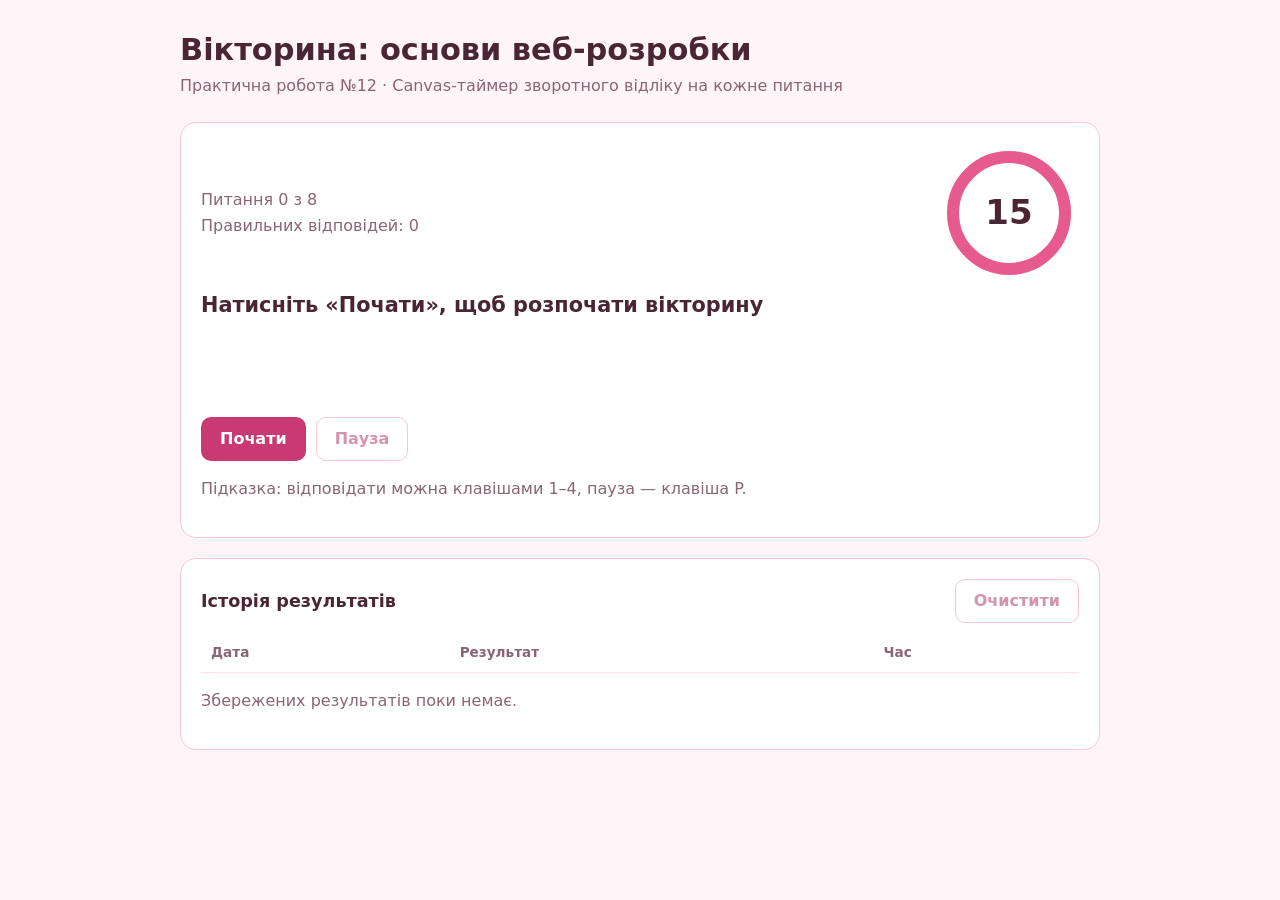
<file: practicum_12/index.html>
<!DOCTYPE html>
<html lang="uk">
<head>
    <meta charset="UTF-8">
    <meta name="viewport" content="width=device-width, initial-scale=1">
    <title>Практична №12 — вікторина з Canvas-таймером</title>
    <link rel="stylesheet" href="style.css">
</head>
<body>
<div class="container">
    <h1>Вікторина: основи веб-розробки</h1>
    <p class="lead">Практична робота №12 · Canvas-таймер зворотного відліку на кожне питання</p>

    <section id="quiz-panel" class="panel">
        <div class="quiz-top">
            <div class="quiz-info">
                <span id="progress" class="muted">Питання 0 з 0</span>
                <span id="score" class="muted">Правильних відповідей: 0</span>
            </div>
            <canvas id="timer" width="140" height="140" role="img" aria-label="Таймер зупинено"></canvas>
        </div>

        <h2 id="question-text">Натисніть «Почати», щоб розпочати вікторину</h2>
        <div id="options" class="options"></div>
        <p id="feedback" class="feedback" aria-live="polite"></p>

        <div class="controls">
            <button id="btn-start" type="button" class="btn btn-primary">Почати</button>
            <button id="btn-pause" type="button" class="btn btn-ghost" disabled>Пауза</button>
        </div>
        <p class="muted">Підказка: відповідати можна клавішами 1–4, пауза — клавіша P.</p>
    </section>

    <section class="panel">
        <div class="history-head">
            <h2>Історія результатів</h2>
            <button id="btn-clear" type="button" class="btn btn-ghost">Очистити</button>
        </div>
        <p id="best" class="best muted"></p>
        <div class="table-wrap">
            <table>
                <thead><tr><th>Дата</th><th>Результат</th><th>Час</th></tr></thead>
                <tbody id="history"></tbody>
            </table>
        </div>
        <p id="history-empty" class="muted">Збережених результатів поки немає.</p>
    </section>
</div>
<script src="script.js"></script>
</body>
</html>
</file>
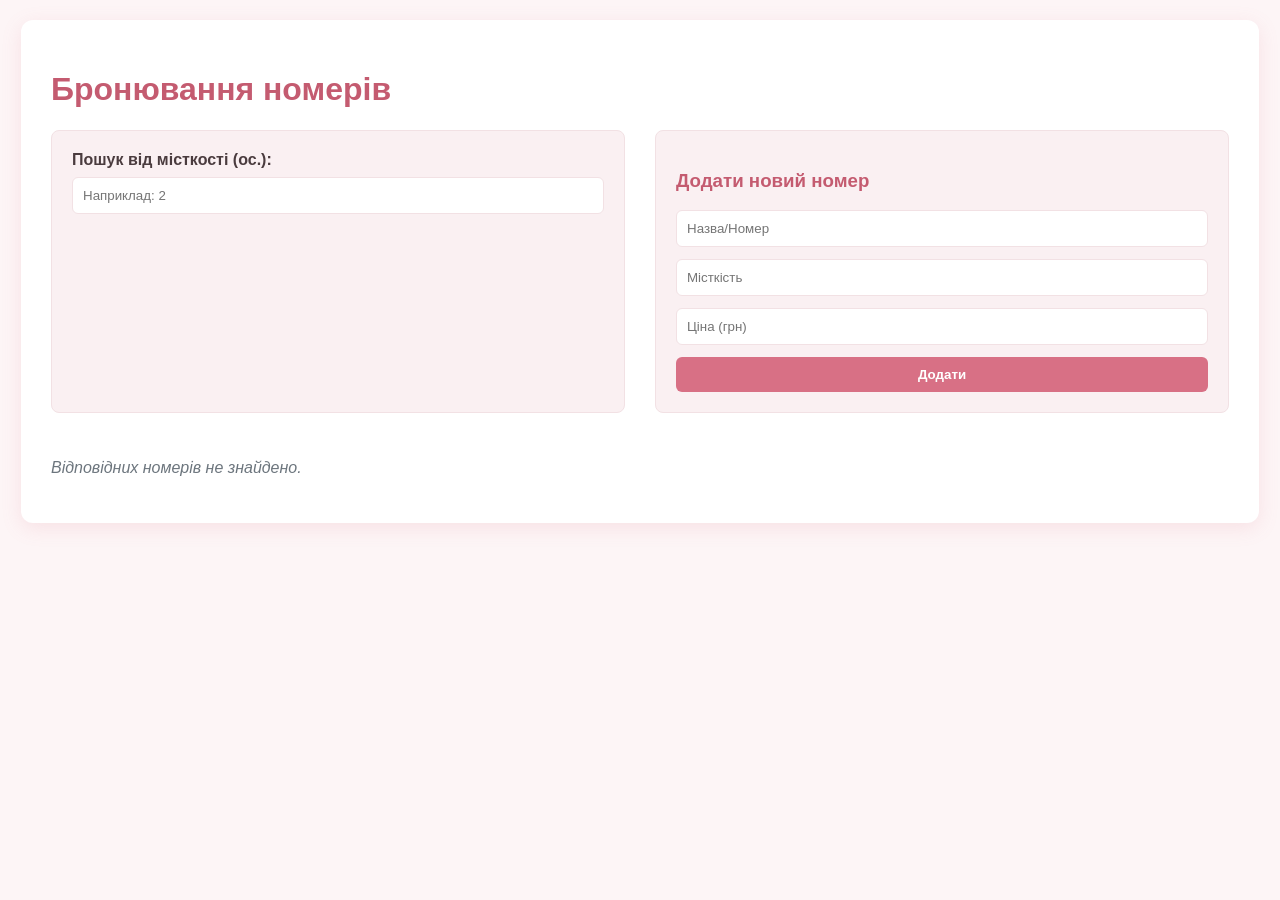
<file: practicum_5/index.html>
<!DOCTYPE html>
<html lang="uk">
<head>
    <meta charset="UTF-8">
    <meta name="viewport" content="width=device-width, initial-scale=1.0">
    <title>Система бронювання</title>
    <link rel="stylesheet" href="style.css">
</head>
<body>
    <div class="container">
        <h1>Бронювання номерів</h1>
        
        <!-- Крок 2: Поле пошуку та форма додавання -->
        <div class="top-controls">
            <div class="search-box">
                <label for="search-capacity">Пошук від місткості (ос.):</label>
                <input type="number" id="search-capacity" placeholder="Наприклад: 2" min="1">
            </div>

            <div class="form-box">
                <h3>Додати новий номер</h3>
                <form id="add-room-form">
                    <input type="text" id="add-number" placeholder="Назва/Номер" maxlength="50" required>
                    <input type="number" id="add-capacity" placeholder="Місткість" min="1" max="1000" step="1" required>
                    <input type="number" id="add-price" placeholder="Ціна (грн)" step="0.01" min="0.01" required>
                    <button type="submit" class="btn btn-success">Додати</button>
                </form>
            </div>
        </div>

        <div id="error-message" aria-live="polite"></div>
        
        <!-- Крок 2: Контейнер для результатів -->
        <div id="results" class="rooms-grid">
            
        </div>
    </div>

    <script src="script.js"></script>
</body>
</html>
</file>
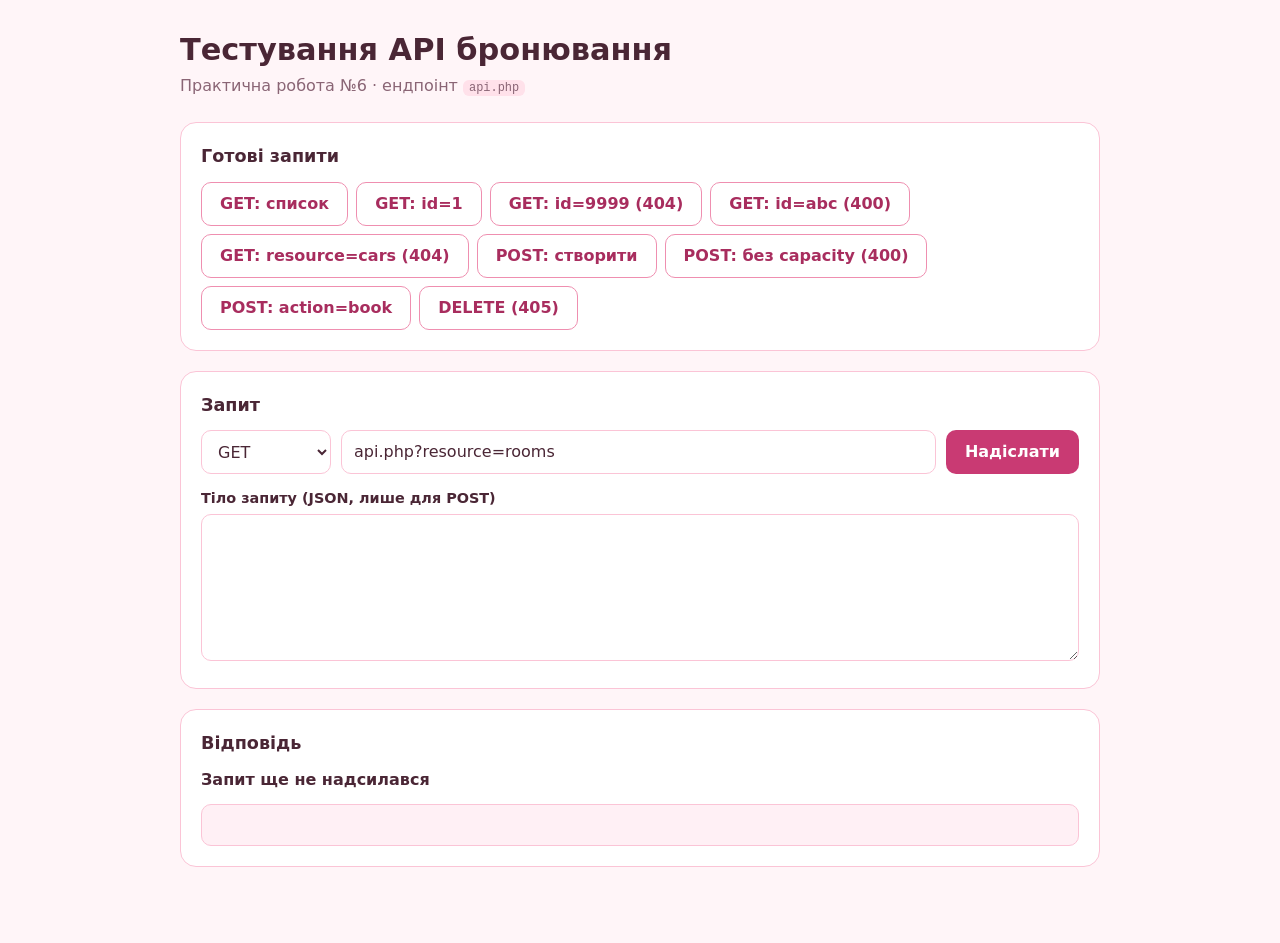
<file: practicum_6/index.html>
<!DOCTYPE html>
<html lang="uk">
<head>
    <meta charset="UTF-8">
    <meta name="viewport" content="width=device-width, initial-scale=1">
    <title>Практична №6 — тестування API бронювання</title>
    <link rel="stylesheet" href="style.css">
</head>
<body>
<div class="container">
    <h1>Тестування API бронювання</h1>
    <p class="lead">Практична робота №6 · ендпоінт <code>api.php</code></p>

    <section class="panel">
        <h2>Готові запити</h2>
        <div id="presets" class="chips"></div>
    </section>

    <section class="panel">
        <h2>Запит</h2>
        <form id="request-form" class="request-form">
            <div class="row">
                <select id="method" aria-label="HTTP-метод">
                    <option>GET</option>
                    <option>POST</option>
                    <option>DELETE</option>
                </select>
                <input id="url" type="text" aria-label="URL запиту" value="api.php?resource=rooms" required>
                <button type="submit" class="btn btn-primary">Надіслати</button>
            </div>
            <label for="body">Тіло запиту (JSON, лише для POST)</label>
            <textarea id="body" rows="6" spellcheck="false"></textarea>
        </form>
    </section>

    <section class="panel">
        <h2>Відповідь</h2>
        <div id="status" class="status-line">Запит ще не надсилався</div>
        <pre id="output" class="code"></pre>
    </section>
</div>
<script src="script.js"></script>
</body>
</html>
</file>
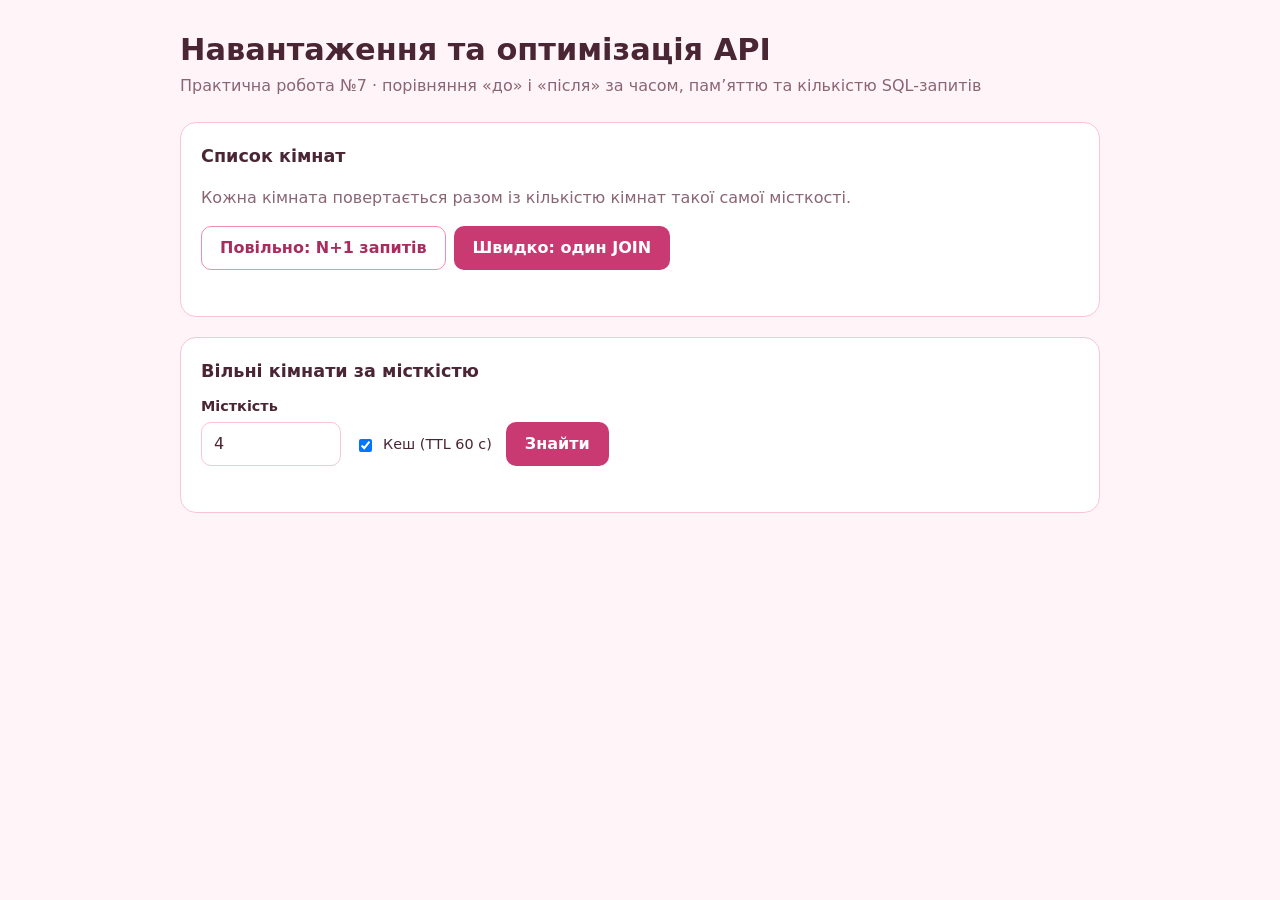
<file: practicum_7/index.html>
<!DOCTYPE html>
<html lang="uk">
<head>
    <meta charset="UTF-8">
    <meta name="viewport" content="width=device-width, initial-scale=1">
    <title>Практична №7 — навантаження та оптимізація</title>
    <link rel="stylesheet" href="style.css">
</head>
<body>
<div class="container">
    <h1>Навантаження та оптимізація API</h1>
    <p class="lead">Практична робота №7 · порівняння «до» і «після» за часом, пам’яттю та кількістю SQL-запитів</p>

    <div id="error-message"></div>

    <section class="panel">
        <h2>Список кімнат</h2>
        <p class="muted">Кожна кімната повертається разом із кількістю кімнат такої самої місткості.</p>
        <div class="chips">
            <button id="btn-slow" type="button" class="btn btn-ghost">Повільно: N+1 запитів</button>
            <button id="btn-fast" type="button" class="btn btn-primary">Швидко: один JOIN</button>
        </div>
        <div id="list-metrics" class="metrics"></div>
        <p id="list-note" class="note muted"></p>
    </section>

    <section class="panel">
        <h2>Вільні кімнати за місткістю</h2>
        <form id="available-form" class="inline-form">
            <div class="field">
                <label for="capacity">Місткість</label>
                <input id="capacity" type="number" min="1" value="4" required>
            </div>
            <label class="check"><input id="use-cache" type="checkbox" checked> Кеш (TTL 60 с)</label>
            <button type="submit" class="btn btn-primary">Знайти</button>
        </form>
        <div id="avail-metrics" class="metrics"></div>
        <p id="avail-note" class="note muted"></p>
    </section>
</div>
<script src="script.js"></script>
</body>
</html>
</file>
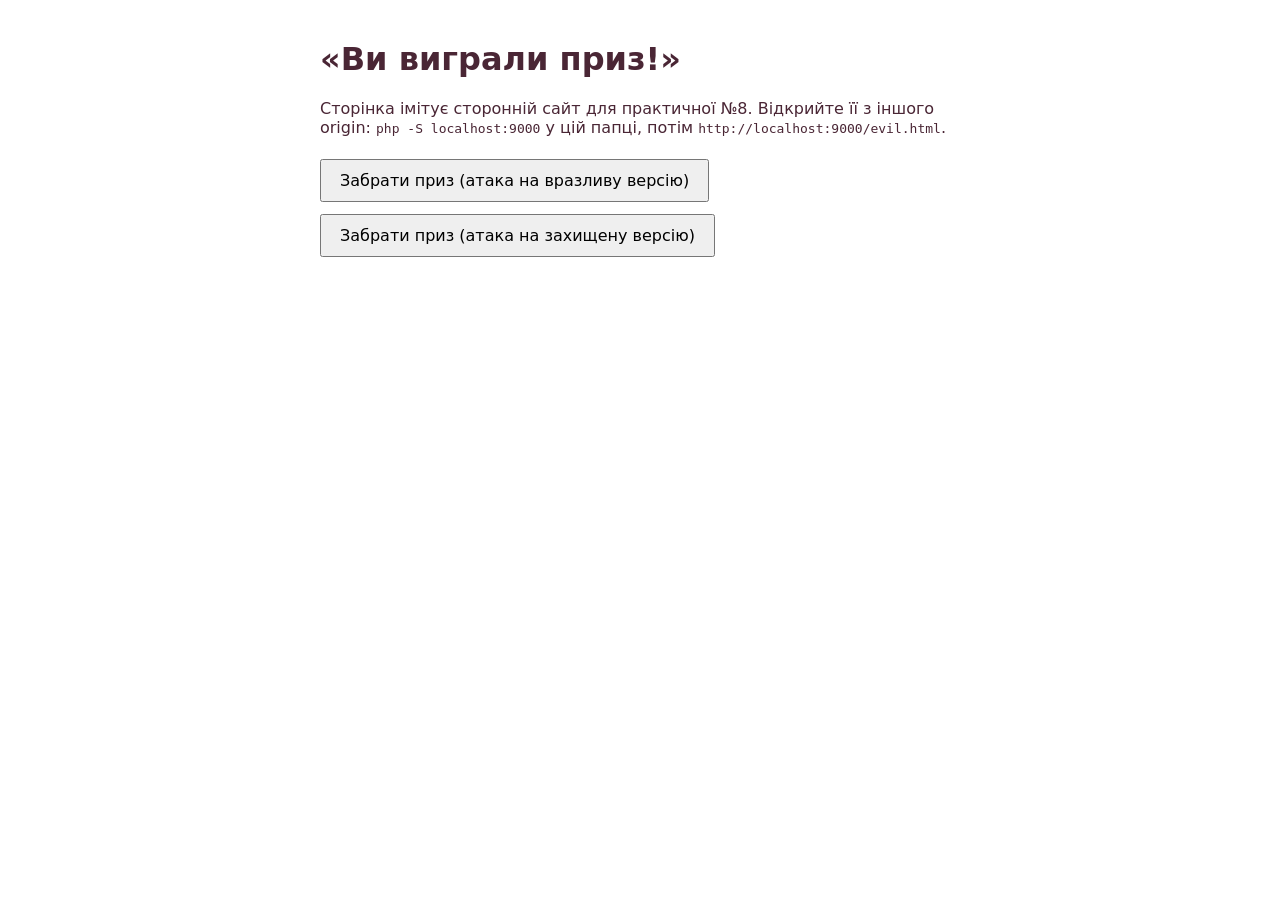
<file: practicum_8/csrf_attack/evil.html>
<!DOCTYPE html>
<html lang="uk">
<head>
    <meta charset="UTF-8">
    <title>Навчальна демонстрація CSRF</title>
    <style>
        body { font-family: system-ui, sans-serif; max-width: 640px; margin: 40px auto; padding: 0 16px; color: #4a2635; }
        button { font: inherit; padding: 10px 18px; margin: 6px 6px 6px 0; cursor: pointer; }
    </style>
</head>
<body>
<h1>«Ви виграли приз!»</h1>
<p>Сторінка імітує сторонній сайт для практичної №8. Відкрийте її з іншого origin:
    <code>php -S localhost:9000</code> у цій папці, потім <code>http://localhost:9000/evil.html</code>.</p>

<form id="attack-before" method="post">
    <input type="hidden" name="action" value="book">
    <input type="hidden" name="room_id" value="1">
    <input type="hidden" name="guest_name" value="CSRF-атака">
    <input type="hidden" name="date_from" value="2027-02-10">
    <input type="hidden" name="date_to" value="2027-02-12">
    <button type="submit">Забрати приз (атака на вразливу версію)</button>
</form>

<form id="attack-after" method="post">
    <input type="hidden" name="action" value="book">
    <input type="hidden" name="room_id" value="1">
    <input type="hidden" name="guest_name" value="CSRF-атака">
    <input type="hidden" name="date_from" value="2027-02-10">
    <input type="hidden" name="date_to" value="2027-02-12">
    <button type="submit">Забрати приз (атака на захищену версію)</button>
</form>

<script>
    const APP_URL = 'http://localhost:8000';
    document.getElementById('attack-before').action = APP_URL + '/before/index.php';
    document.getElementById('attack-after').action = APP_URL + '/after/index.php';
</script>
</body>
</html>
</file>
<file: practicum_12/style.css>
:root {
  --bg: #fff5f8;
  --surface: #ffffff;
  --pink-50: #fff0f5;
  --pink-100: #ffe1ea;
  --pink-200: #fbc4d6;
  --pink-400: #ef8fb0;
  --accent: #c93a73;
  --accent-dark: #a82d5e;
  --ink: #4a2635;
  --muted: #8a6575;
  --ok: #2b7a50;
  --ok-bg: #e4f6ec;
  --warn: #8f5614;
  --warn-bg: #fff1dc;
  --danger: #b3261e;
  --danger-bg: #fde8e6;
}
*, *::before, *::after { box-sizing: border-box; }
body {
  margin: 0;
  font-family: system-ui, -apple-system, "Segoe UI", Roboto, sans-serif;
  background: var(--bg);
  color: var(--ink);
  line-height: 1.5;
}
.container { max-width: 960px; margin: 0 auto; padding: 32px 20px 56px; }
h1 { font-size: 1.9rem; line-height: 1.2; margin: 0 0 6px; }
h2 { font-size: 1.1rem; margin: 0 0 12px; }
.lead { margin: 0 0 24px; color: var(--muted); }
.muted { color: var(--muted); }
code { background: var(--pink-100); padding: 1px 6px; border-radius: 6px; font-size: .92em; }

.panel {
  background: var(--surface);
  border: 1px solid var(--pink-200);
  border-radius: 16px;
  padding: 20px;
  margin-bottom: 20px;
}

label { display: block; font-weight: 600; font-size: .9rem; margin-bottom: 4px; }
input, select, textarea {
  font: inherit; color: inherit; width: 100%;
  padding: 9px 12px; background: #fff;
  border: 1.5px solid var(--pink-200); border-radius: 10px;
}
input[type="checkbox"] { width: auto; }
:focus-visible { outline: 3px solid var(--accent); outline-offset: 2px; }

.btn {
  font: inherit; font-weight: 600; cursor: pointer;
  padding: 9px 18px; border-radius: 10px; border: 1.5px solid transparent;
  transition: background .15s, color .15s;
}
.btn-primary { background: var(--accent); color: #fff; }
.btn-primary:hover { background: var(--accent-dark); }
.btn-ghost { background: #fff; border-color: var(--pink-400); color: var(--accent-dark); }
.btn-ghost:hover { background: var(--pink-50); }
.btn-danger { background: #fff; border-color: var(--danger); color: var(--danger); padding: 5px 12px; }
.btn-danger:hover { background: var(--danger-bg); }
.btn:disabled { opacity: .5; cursor: not-allowed; }

.chips { display: flex; flex-wrap: wrap; gap: 8px; }
.badge { display: inline-block; padding: 2px 10px; border-radius: 999px; font-size: .82rem; font-weight: 700; }
.badge.ok { background: var(--ok-bg); color: var(--ok); }
.badge.warn { background: var(--warn-bg); color: var(--warn); }
.badge.err { background: var(--danger-bg); color: var(--danger); }

pre.code {
  margin: 0; min-height: 3em; padding: 14px; overflow: auto;
  background: var(--pink-50); border: 1px solid var(--pink-200); border-radius: 10px;
  font-size: .88rem; white-space: pre-wrap; word-break: break-word;
}

.table-wrap { overflow-x: auto; }
table { width: 100%; border-collapse: collapse; font-size: .95rem; }
th, td { text-align: left; padding: 9px 10px; border-bottom: 1px solid var(--pink-100); }
th { color: var(--muted); font-weight: 600; font-size: .85rem; }

.banner { padding: 10px 14px; border-radius: 10px; margin-bottom: 14px; font-weight: 500; }
.banner.ok { background: var(--ok-bg); color: var(--ok); }
.banner.err { background: var(--danger-bg); color: var(--danger); }
.banner ul { margin: 0; padding-left: 20px; }

.metrics { display: grid; grid-template-columns: repeat(auto-fit, minmax(130px, 1fr)); gap: 10px; margin-top: 14px; }
.metric { background: var(--pink-50); border: 1px solid var(--pink-200); border-radius: 12px; padding: 10px 14px; }
.metric .value { font-size: 1.4rem; font-weight: 700; }
.metric .name { font-size: .8rem; color: var(--muted); }

@media (prefers-reduced-motion: reduce) { * { transition: none !important; } }

/* Вікторина */
.quiz-top { display: flex; justify-content: space-between; align-items: center; gap: 16px; margin-bottom: 8px; }
.quiz-info { display: flex; flex-direction: column; gap: 2px; }
#timer { flex: none; }
#question-text { font-size: 1.3rem; line-height: 1.35; margin: 8px 0 16px; min-height: 2.7em; }
.options { display: grid; gap: 10px; transition: filter .2s; }
.option {
  font: inherit; text-align: left; cursor: pointer;
  padding: 12px 16px; border-radius: 12px;
  background: #fff; color: var(--ink);
  border: 1.5px solid var(--pink-200);
  transition: background .15s, border-color .15s;
}
.option:hover:not(:disabled) { background: var(--pink-50); border-color: var(--pink-400); }
.option:disabled { cursor: default; }
.option.correct { background: var(--ok-bg); border-color: var(--ok); color: var(--ok); font-weight: 600; }
.option.wrong { background: var(--danger-bg); border-color: var(--danger); color: var(--danger); }
.feedback { min-height: 1.6em; margin: 14px 0 0; font-weight: 600; }
.controls { display: flex; gap: 10px; margin-top: 14px; }
.is-paused .options { filter: blur(7px); pointer-events: none; }
.history-head { display: flex; justify-content: space-between; align-items: center; margin-bottom: 8px; }
.history-head h2 { margin: 0; }
.best { margin: 0 0 10px; }
</file>
<file: practicum_5/style.css>
body {
    font-family: 'Segoe UI', Tahoma, Geneva, Verdana, sans-serif;
    background-color: #fdf5f6;
    color: #4a3b3e;
    margin: 0;
    padding: 20px;
    font-size: 16px;
}

.container {
    max-width: 95%;
    margin: 0 auto;
    background: #ffffff;
    padding: 30px;
    border-radius: 12px;
    box-shadow: 0 5px 20px rgba(216, 112, 133, 0.15);
}

h1, h3 { color: #c45b70; }

.top-controls {
    display: flex;
    gap: 30px;
    margin-bottom: 30px;
    flex-wrap: wrap;
}

.search-box, .form-box {
    flex: 1;
    min-width: 300px;
    background: #faf0f2;
    padding: 20px;
    border-radius: 8px;
    border: 1px solid #f2e1e4;
}

.search-box label {
    display: block;
    margin-bottom: 8px;
    font-weight: bold;
}

input {
    width: 100%;
    padding: 10px;
    margin-bottom: 12px;
    border: 1px solid #f2e1e4;
    border-radius: 6px;
    box-sizing: border-box;
}

input:focus {
    outline: none;
    border-color: #d87085;
}

.btn {
    padding: 10px 15px;
    border: none;
    border-radius: 6px;
    cursor: pointer;
    font-weight: bold;
    color: white;
    transition: 0.2s;
}

.btn-success { background: #d87085; width: 100%; }
.btn-success:hover { background: #c45b70; }
.btn-primary { background: #d87085; width: 100%; }
.btn-primary:hover { background: #c45b70; }

.rooms-grid {
    display: grid;
    grid-template-columns: repeat(auto-fill, minmax(280px, 1fr));
    gap: 25px;
    margin-top: 25px;
}

.room-card {
    background: #ffffff;
    border: 2px solid #f2e1e4;
    border-radius: 12px;
    box-shadow: 0 4px 12px rgba(216, 112, 133, 0.1);
    padding: 20px;
    display: flex;
    flex-direction: column;
    justify-content: space-between;
    transition: transform 0.2s ease, box-shadow 0.2s ease;
}

.room-card:hover {
    transform: translateY(-4px);
    box-shadow: 0 8px 18px rgba(216, 112, 133, 0.25);
}

.room-card.booked {
    background-color: #fff8f9;
    border-color: #f5c6cb;
}

.card-header h3 {
    margin-top: 0;
    margin-bottom: 10px;
    color: #c45b70;
    font-size: 1.3rem;
    border-bottom: 1px dashed #f2e1e4;
    padding-bottom: 8px;
}

.card-body p {
    margin: 8px 0;
    color: #4a3b3e;
    font-size: 1rem;
}

.card-footer {
    margin-top: 15px;
    padding-top: 10px;
    text-align: center;
}

.badge.danger, .badge-danger {
    display: inline-block;
    background-color: #e63946;
    color: #ffffff;
    padding: 8px 20px;
    border-radius: 20px;
    font-weight: bold;
    font-size: 0.95rem;
    box-shadow: 0 2px 6px rgba(230, 57, 70, 0.3);
    letter-spacing: 0.5px;
}

.error-alert {
    background: #f8d7da;
    color: #721c24;
    padding: 15px;
    border-radius: 6px;
    margin-bottom: 20px;
    border: 1px solid #f5c6cb;
}

.no-data {
    color: #6c757d;
    font-style: italic;
    grid-column: 1 / -1;
}
</file>
<file: practicum_6/style.css>
:root {
  --bg: #fff5f8;
  --surface: #ffffff;
  --pink-50: #fff0f5;
  --pink-100: #ffe1ea;
  --pink-200: #fbc4d6;
  --pink-400: #ef8fb0;
  --accent: #c93a73;
  --accent-dark: #a82d5e;
  --ink: #4a2635;
  --muted: #8a6575;
  --ok: #2b7a50;
  --ok-bg: #e4f6ec;
  --warn: #8f5614;
  --warn-bg: #fff1dc;
  --danger: #b3261e;
  --danger-bg: #fde8e6;
}
*, *::before, *::after { box-sizing: border-box; }
body {
  margin: 0;
  font-family: system-ui, -apple-system, "Segoe UI", Roboto, sans-serif;
  background: var(--bg);
  color: var(--ink);
  line-height: 1.5;
}
.container { max-width: 960px; margin: 0 auto; padding: 32px 20px 56px; }
h1 { font-size: 1.9rem; line-height: 1.2; margin: 0 0 6px; }
h2 { font-size: 1.1rem; margin: 0 0 12px; }
.lead { margin: 0 0 24px; color: var(--muted); }
.muted { color: var(--muted); }
code { background: var(--pink-100); padding: 1px 6px; border-radius: 6px; font-size: .92em; }

.panel {
  background: var(--surface);
  border: 1px solid var(--pink-200);
  border-radius: 16px;
  padding: 20px;
  margin-bottom: 20px;
}

label { display: block; font-weight: 600; font-size: .9rem; margin-bottom: 4px; }
input, select, textarea {
  font: inherit; color: inherit; width: 100%;
  padding: 9px 12px; background: #fff;
  border: 1.5px solid var(--pink-200); border-radius: 10px;
}
input[type="checkbox"] { width: auto; }
:focus-visible { outline: 3px solid var(--accent); outline-offset: 2px; }

.btn {
  font: inherit; font-weight: 600; cursor: pointer;
  padding: 9px 18px; border-radius: 10px; border: 1.5px solid transparent;
  transition: background .15s, color .15s;
}
.btn-primary { background: var(--accent); color: #fff; }
.btn-primary:hover { background: var(--accent-dark); }
.btn-ghost { background: #fff; border-color: var(--pink-400); color: var(--accent-dark); }
.btn-ghost:hover { background: var(--pink-50); }
.btn-danger { background: #fff; border-color: var(--danger); color: var(--danger); padding: 5px 12px; }
.btn-danger:hover { background: var(--danger-bg); }
.btn:disabled { opacity: .5; cursor: not-allowed; }

.chips { display: flex; flex-wrap: wrap; gap: 8px; }
.badge { display: inline-block; padding: 2px 10px; border-radius: 999px; font-size: .82rem; font-weight: 700; }
.badge.ok { background: var(--ok-bg); color: var(--ok); }
.badge.warn { background: var(--warn-bg); color: var(--warn); }
.badge.err { background: var(--danger-bg); color: var(--danger); }

pre.code {
  margin: 0; min-height: 3em; padding: 14px; overflow: auto;
  background: var(--pink-50); border: 1px solid var(--pink-200); border-radius: 10px;
  font-size: .88rem; white-space: pre-wrap; word-break: break-word;
}

.table-wrap { overflow-x: auto; }
table { width: 100%; border-collapse: collapse; font-size: .95rem; }
th, td { text-align: left; padding: 9px 10px; border-bottom: 1px solid var(--pink-100); }
th { color: var(--muted); font-weight: 600; font-size: .85rem; }

.banner { padding: 10px 14px; border-radius: 10px; margin-bottom: 14px; font-weight: 500; }
.banner.ok { background: var(--ok-bg); color: var(--ok); }
.banner.err { background: var(--danger-bg); color: var(--danger); }
.banner ul { margin: 0; padding-left: 20px; }

.metrics { display: grid; grid-template-columns: repeat(auto-fit, minmax(130px, 1fr)); gap: 10px; margin-top: 14px; }
.metric { background: var(--pink-50); border: 1px solid var(--pink-200); border-radius: 12px; padding: 10px 14px; }
.metric .value { font-size: 1.4rem; font-weight: 700; }
.metric .name { font-size: .8rem; color: var(--muted); }

@media (prefers-reduced-motion: reduce) { * { transition: none !important; } }

/* Сторінка тестування API */
.request-form .row { display: grid; grid-template-columns: 130px 1fr auto; gap: 10px; margin-bottom: 14px; }
.request-form textarea { font-family: ui-monospace, "SF Mono", Menlo, Consolas, monospace; font-size: .88rem; }
.status-line { display: flex; flex-wrap: wrap; align-items: center; gap: 10px; margin-bottom: 12px; font-weight: 600; }
@media (max-width: 600px) { .request-form .row { grid-template-columns: 1fr; } }
</file>
<file: practicum_7/style.css>
:root {
  --bg: #fff5f8;
  --surface: #ffffff;
  --pink-50: #fff0f5;
  --pink-100: #ffe1ea;
  --pink-200: #fbc4d6;
  --pink-400: #ef8fb0;
  --accent: #c93a73;
  --accent-dark: #a82d5e;
  --ink: #4a2635;
  --muted: #8a6575;
  --ok: #2b7a50;
  --ok-bg: #e4f6ec;
  --warn: #8f5614;
  --warn-bg: #fff1dc;
  --danger: #b3261e;
  --danger-bg: #fde8e6;
}
*, *::before, *::after { box-sizing: border-box; }
body {
  margin: 0;
  font-family: system-ui, -apple-system, "Segoe UI", Roboto, sans-serif;
  background: var(--bg);
  color: var(--ink);
  line-height: 1.5;
}
.container { max-width: 960px; margin: 0 auto; padding: 32px 20px 56px; }
h1 { font-size: 1.9rem; line-height: 1.2; margin: 0 0 6px; }
h2 { font-size: 1.1rem; margin: 0 0 12px; }
.lead { margin: 0 0 24px; color: var(--muted); }
.muted { color: var(--muted); }
code { background: var(--pink-100); padding: 1px 6px; border-radius: 6px; font-size: .92em; }

.panel {
  background: var(--surface);
  border: 1px solid var(--pink-200);
  border-radius: 16px;
  padding: 20px;
  margin-bottom: 20px;
}

label { display: block; font-weight: 600; font-size: .9rem; margin-bottom: 4px; }
input, select, textarea {
  font: inherit; color: inherit; width: 100%;
  padding: 9px 12px; background: #fff;
  border: 1.5px solid var(--pink-200); border-radius: 10px;
}
input[type="checkbox"] { width: auto; }
:focus-visible { outline: 3px solid var(--accent); outline-offset: 2px; }

.btn {
  font: inherit; font-weight: 600; cursor: pointer;
  padding: 9px 18px; border-radius: 10px; border: 1.5px solid transparent;
  transition: background .15s, color .15s;
}
.btn-primary { background: var(--accent); color: #fff; }
.btn-primary:hover { background: var(--accent-dark); }
.btn-ghost { background: #fff; border-color: var(--pink-400); color: var(--accent-dark); }
.btn-ghost:hover { background: var(--pink-50); }
.btn-danger { background: #fff; border-color: var(--danger); color: var(--danger); padding: 5px 12px; }
.btn-danger:hover { background: var(--danger-bg); }
.btn:disabled { opacity: .5; cursor: not-allowed; }

.chips { display: flex; flex-wrap: wrap; gap: 8px; }
.badge { display: inline-block; padding: 2px 10px; border-radius: 999px; font-size: .82rem; font-weight: 700; }
.badge.ok { background: var(--ok-bg); color: var(--ok); }
.badge.warn { background: var(--warn-bg); color: var(--warn); }
.badge.err { background: var(--danger-bg); color: var(--danger); }

pre.code {
  margin: 0; min-height: 3em; padding: 14px; overflow: auto;
  background: var(--pink-50); border: 1px solid var(--pink-200); border-radius: 10px;
  font-size: .88rem; white-space: pre-wrap; word-break: break-word;
}

.table-wrap { overflow-x: auto; }
table { width: 100%; border-collapse: collapse; font-size: .95rem; }
th, td { text-align: left; padding: 9px 10px; border-bottom: 1px solid var(--pink-100); }
th { color: var(--muted); font-weight: 600; font-size: .85rem; }

.banner { padding: 10px 14px; border-radius: 10px; margin-bottom: 14px; font-weight: 500; }
.banner.ok { background: var(--ok-bg); color: var(--ok); }
.banner.err { background: var(--danger-bg); color: var(--danger); }
.banner ul { margin: 0; padding-left: 20px; }

.metrics { display: grid; grid-template-columns: repeat(auto-fit, minmax(130px, 1fr)); gap: 10px; margin-top: 14px; }
.metric { background: var(--pink-50); border: 1px solid var(--pink-200); border-radius: 12px; padding: 10px 14px; }
.metric .value { font-size: 1.4rem; font-weight: 700; }
.metric .name { font-size: .8rem; color: var(--muted); }

@media (prefers-reduced-motion: reduce) { * { transition: none !important; } }

/* Панель вимірювань */
.inline-form { display: flex; flex-wrap: wrap; align-items: end; gap: 14px; margin-bottom: 6px; }
.inline-form .field { width: 140px; }
.inline-form .check { display: flex; align-items: center; gap: 8px; margin: 0 0 10px; font-weight: 500; }
.panel .chips { margin-top: 12px; }
.note { margin: 12px 0 0; font-size: .92rem; }
</file>
